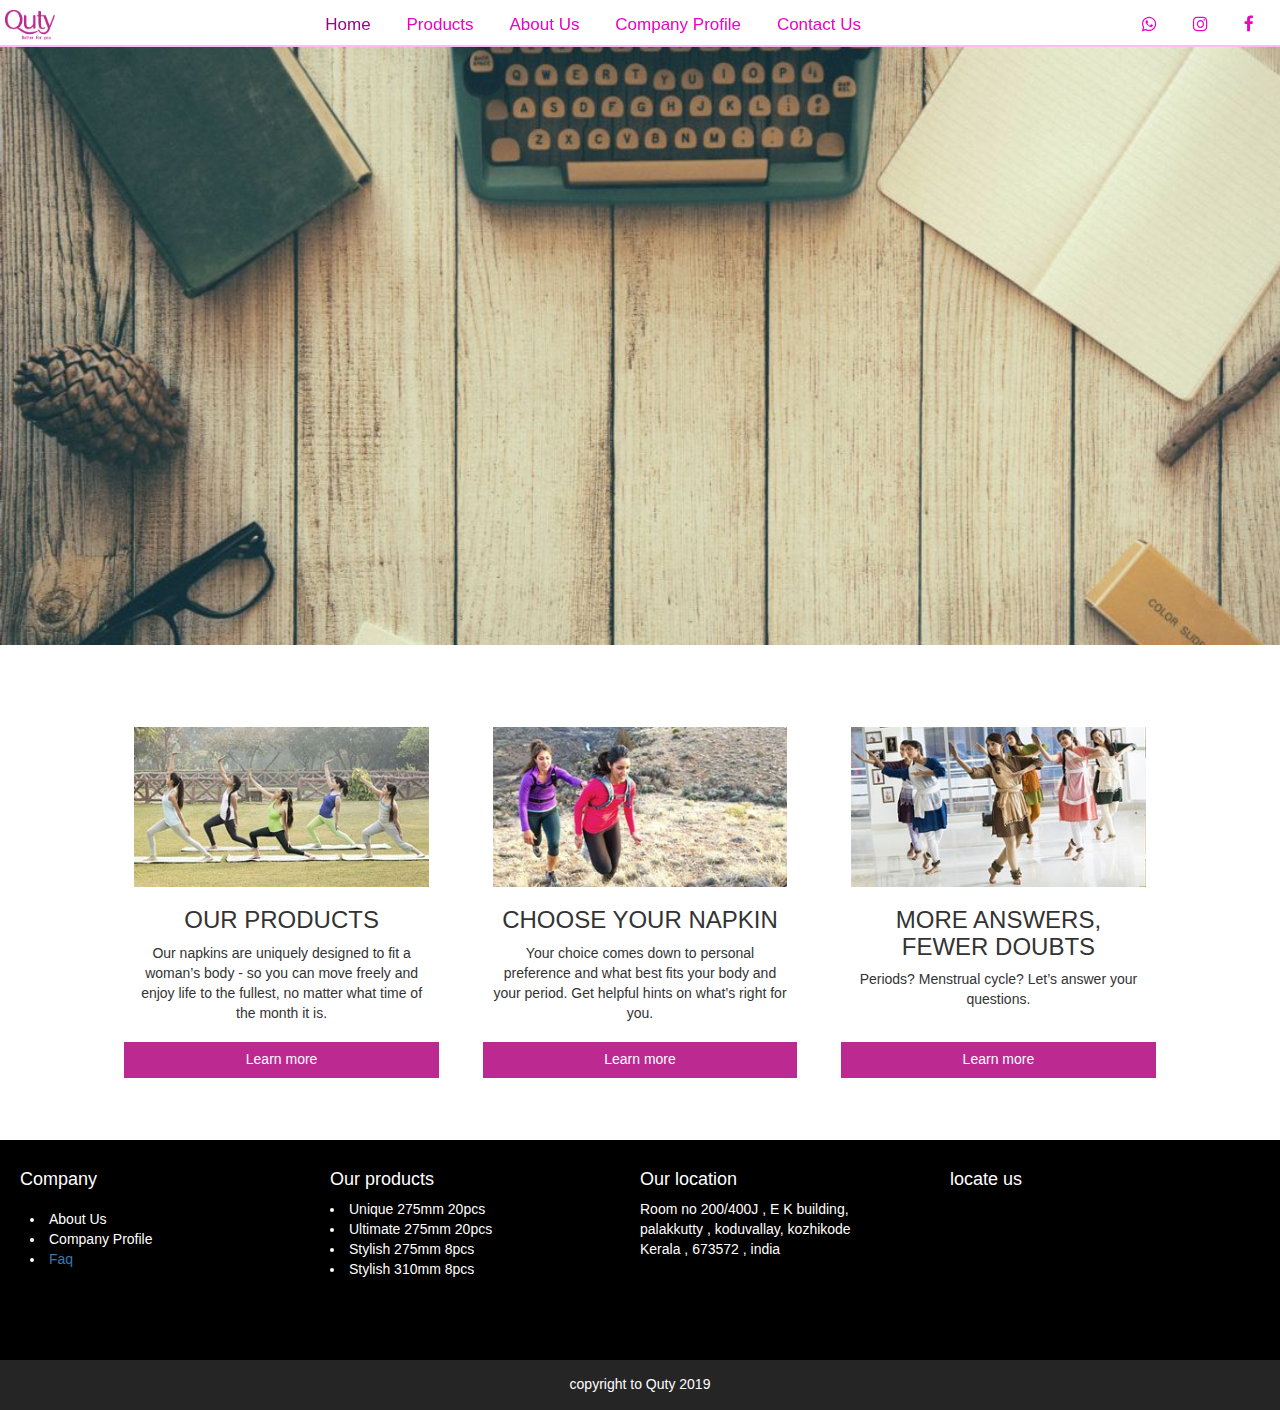
<file: index.html>
<html>
<head title="quty">
        <script src = "https://ajax.googleapis.com/ajax/libs/jquery/3.2.1/jquery.min.js"></script>
    <link rel="stylesheet" href="style.css">
    <link href="animate.css" rel="stylesheet" type="text/css">
    <link rel="stylesheet" href="styleresponsive.css">
    <link rel="stylesheet" href="https://cdnjs.cloudflare.com/ajax/libs/font-awesome/4.7.0/css/font-awesome.min.css">
    <link rel="stylesheet" href="bootstrap.css">
    <script type="text/javascript"  src="main.js"></script>
  
    <script type="text/javascript"  src="jquery.min.js"></script>
    <script type="text/javascript" src="wow.js"></script>


<script>

$(window).on('load', function () {
     $("#coverScreen").hide();
     });

   

</script>
</head>
<body>
    	<div id="coverScreen"  class="LockOn">
            </div>






<div class="topnav" id="myTopnav">
        <a href="#home" class="nlogo"><img src="qutylogo.jpg" width="50px" height="30px"></a>
        
    <a href="#home" class="active">Home</a>
    <a href="product.html">Products</a>
    <a href="aboutus.html">About Us</a>
    <a href="companyprofile.html">Company Profile</a>
    <a href="quty/Contactus.html">Contact Us</a>
    <a href="javascript:void(0);" class="icon" onclick="myFunction()">
      <i class="fa fa-bars"></i>
    </a>
    <div class="socialpro">
        <a href="#" ><i class="fa fa-whatsapp"> </i></a> 
      <a href="#" ><i class="fa fa-instagram " >  </i></a>
      <a href="#" ><i class="fa fa-facebook " >  </i></a>
      
      
  </div> 


  </div>

  <div class="slider" id="main-slider"><!-- outermost container element -->
  <div class="slider-wrapper"><!-- innermost wrapper element -->
    <!-- <button class="sliderbutton">KNOW MORE</button> -->
		<img src="img3.jpg" alt="First" class="slide" /><!-- slides -->
		<img src="img2.jpg" alt="Second" class="slide" />
		<img src="img4.jpg" alt="Third" class="slide" />
	</div>
</div>	



<div class="homebody">
    
  <div class="box-cont wow fadeInLeft delay-04s">
      <div class="box-in">
<img src="imgbox1.jpg" width="100%">


<h3>OUR PRODUCTS</h3>
Our napkins are uniquely designed to fit a woman’s body - so you can move freely and enjoy life to the fullest, no matter what time of the month it is.
      </div>
<div class="box-more">Learn more</div>
  </div>
     
         
  <div class="box-cont wow fadeInLeft delay-04s">
    <div class="box-in">
    <img src="imgbox2.jpg" width="100%">
    
    
    <h3>CHOOSE YOUR NAPKIN</h3>
    Your choice comes down to personal preference and what best fits your body and your period. Get helpful hints on what’s right for you.
  </div>
    <div class="box-more">Learn more</div>
      </div>
         
  <div class="box-cont wow fadeInLeft delay-04s">
      <div class="box-in">
    <img src="imgbox.jpg" width="100%">
    
    
    <h3>MORE ANSWERS, FEWER DOUBTS</h3>
    Periods? Menstrual cycle? Let’s answer your questions.
      </div>
    <div class="box-more">Learn more</div>
      </div>
     



</div>



<div class="footer">

<div class="footer-attr">
<div class="footer-attr1">
<h4>Company</h4>
<div class="ft-list">

<li>About Us</li>
<li>Company Profile</li>
<li><a href="faq.html">Faq</a></li>


</div>
 
</div>
<div class="footer-attr2">
  <h4>Our products</h4>
<li>Unique 275mm 20pcs</li>
<li>Ultimate 275mm 20pcs</li>
<li>Stylish 275mm 8pcs</li>
<li>Stylish 310mm 8pcs</li>

</div>
<div class="footer-attr3">
   <h4> Our location<br></h4>

    Room no 200/400J , E K building, <br> 
palakkutty , koduvallay, kozhikode <br>
Kerala , 673572 , india
</div>



<div class="footer-attr4">
<h4>locate us</h4>


<div class="mapouter"><div class="gmap_canvas"><iframe width="300" height="150" id="gmap_canvas" src="https://maps.google.com/maps?q=koduvally&t=&z=13&ie=UTF8&iwloc=&output=embed" frameborder="0" scrolling="no" marginheight="0" marginwidth="0"></iframe></div>
<style>.mapouter{position:relative;text-align:right;height:100px;width:300px;}.gmap_canvas {overflow:hidden;background:none!important;width:90%;}</style></div>


</div>




</div>



</div>
<div class="footer-credits">
    copyright to Quty 2019
   </div>


</body>

</html>
</file>
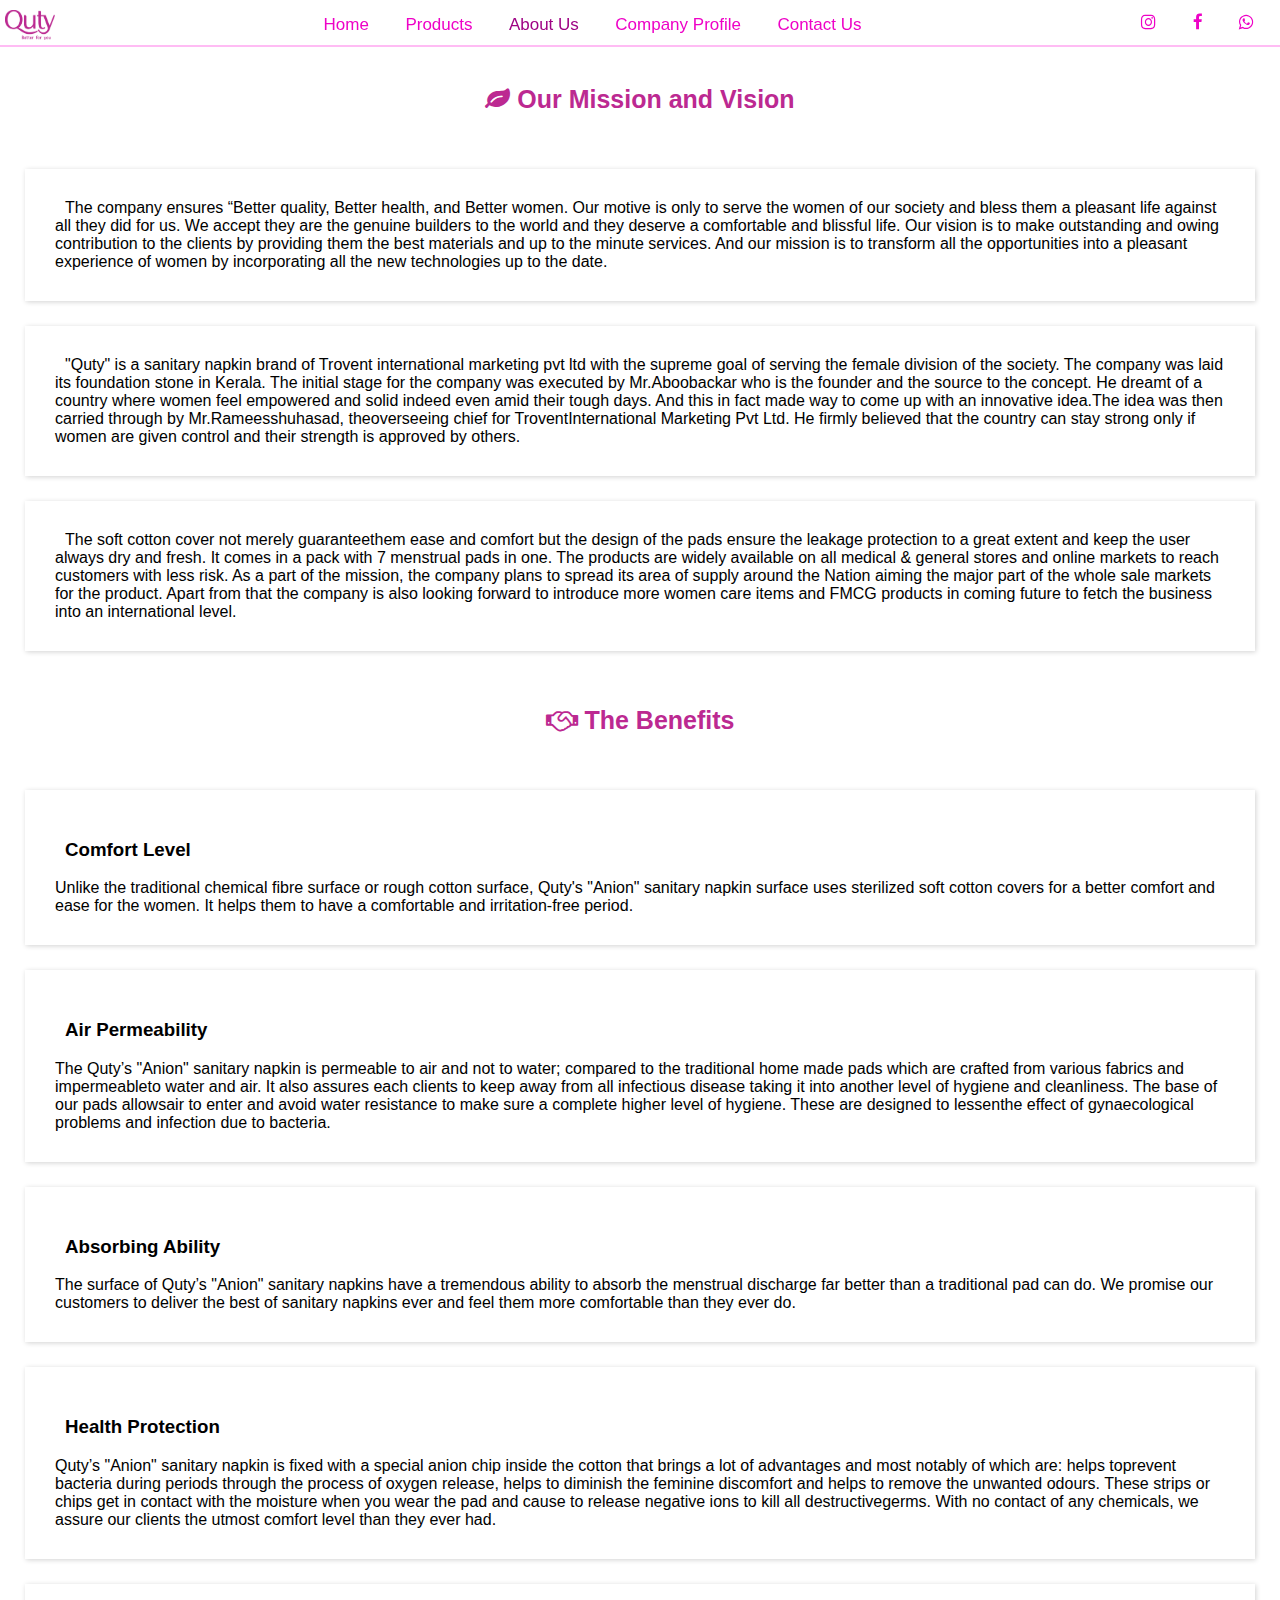
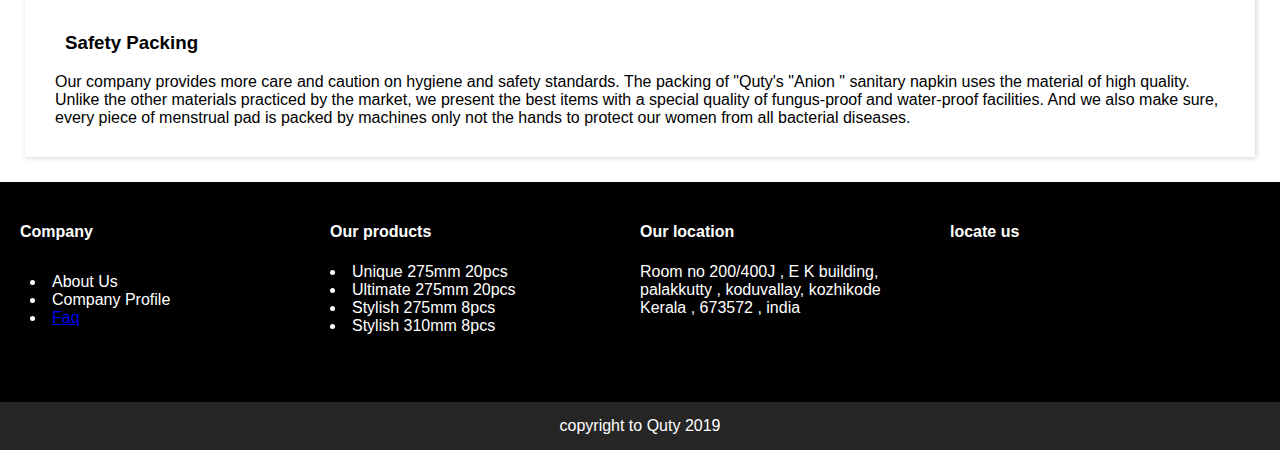
<file: aboutus.html>
<html>
<head title="quty">
        <script src = "https://ajax.googleapis.com/ajax/libs/jquery/3.2.1/jquery.min.js"></script>
    <link rel="stylesheet" href="style.css">
    <link rel="stylesheet" href="styleresponsive.css">
    <link rel="stylesheet" href="https://cdnjs.cloudflare.com/ajax/libs/font-awesome/4.7.0/css/font-awesome.min.css">
    
    <script src="main.js"></script>
  
    <script src="jquery.min.js"></script>

<script>

$(window).on('load', function () {
     $("#coverScreen").hide();
     });

  

</script>
</head>
<body>
    	<div id="coverScreen"  class="LockOn">
            </div>






<div class="topnav" id="myTopnav">
        <a href="#home" class="nlogo"><img src="qutylogo.jpg" width="50px" height="30px"></a>
        
    <a href="index.html" >Home</a>
    <a href="product.html" >Products</a>
    <a href="aboutus.html" class="active">About Us</a>
    <a href="companyprofile.html">Company Profile</a>
    <a href="contactus.html">Contact Us</a>
    <a href="javascript:void(0);" class="icon" onclick="myFunction()">
      <i class="fa fa-bars"></i>
    </a>
    <div class="socialpro">
        <a href="#" ><i class="fa fa-instagram " >  </i></a>
        <a href="#" ><i class="fa fa-facebook " >  </i></a>
        <a href="#" ><i class="fa fa-whatsapp "> </i></a>  
    </div> 
    

  </div>


<div class="aboutusbody">


 <div class="avm"> <i class="fa fa-leaf" aria-hidden="true"></i> Our Mission and Vision</div>

<div class="ab1">
 The company ensures “Better quality, Better health, and Better women. Our motive is only to serve the women of our society and bless them a pleasant life against all they did for us. We accept they are the genuine builders to the world and they deserve a comfortable and blissful life. Our vision is to make outstanding and owing contribution to the clients by providing them the best materials and up to the minute services. And our mission is to transform all the opportunities into a pleasant experience of women by incorporating all the new technologies up to the date. 

</div>




<div class="ab1">
  "Quty" is a sanitary napkin brand of Trovent international marketing pvt ltd with the supreme goal of serving the female division of the society. The company was laid its foundation stone in Kerala. The initial stage for the company was executed by Mr.Aboobackar who is the founder and the source to the concept. He dreamt of a country where women feel empowered and solid indeed even amid their tough days.  And this in fact made way to come up with an innovative idea.The idea was then carried through by Mr.Rameesshuhasad, theoverseeing chief for TroventInternational Marketing Pvt Ltd. He firmly believed that the country can stay strong only if women are given control and their strength is approved by others.  
 </div>
 


 <div class="ab1">
  The soft cotton cover not merely guaranteethem ease and comfort but the design of the pads ensure the leakage protection to a great extent and keep the user always dry and fresh. It comes in a pack with 7 menstrual pads in one. The products are widely available on all medical & general stores and online markets to reach customers with less risk. 
  As a part of the mission, the company plans to spread its area of supply around the Nation aiming the major part of the whole sale markets for the product. Apart from that the company is also looking forward to introduce more women care items and FMCG products in coming future to fetch the business into an international level.
   </div>
 


<div class="avm"><i class="fa fa-handshake-o" aria-hidden="true"></i> The Benefits</div>

<div class="ab1">
 
  <h3>Comfort Level</h3>
  Unlike the traditional chemical fibre surface or rough cotton surface, Quty's "Anion" sanitary napkin surface uses sterilized soft cotton covers for a better comfort and ease for the women. It helps them to have a comfortable and irritation-free period.
  
</div>




<div class="ab1">
 
  <h3> Air Permeability</h3>
 
The Quty’s "Anion" sanitary napkin is permeable to air and not to water; compared to the traditional home made pads which are crafted from various fabrics and impermeableto water and air. It also assures each clients to keep away from all infectious disease taking it into another level of hygiene and cleanliness.  
The base of our pads allowsair to enter and avoid water resistance to make sure a complete higher level of hygiene. These are designed to lessenthe effect of gynaecological problems and infection due to bacteria. 

</div>




<div class="ab1">
 
  <h3> Absorbing Ability</h3>
 
The surface of Quty’s "Anion" sanitary napkins have a tremendous ability to absorb the menstrual discharge far better than a traditional pad can do. We promise our customers to deliver the best of sanitary napkins ever and feel them more comfortable than they ever do. 

</div>


<div class="ab1">
 
  <h3> Health Protection</h3>
 

  
  Quty’s "Anion" sanitary napkin is fixed with a special anion chip inside the cotton that brings a lot of advantages and most notably of which are: helps toprevent bacteria during periods through the process of oxygen release, helps to diminish the feminine discomfort and helps to remove the unwanted odours. 
  These strips or chips get in contact with the moisture when you wear the pad and cause to release negative ions to kill all destructivegerms. With no contact of any chemicals, we assure our clients the utmost comfort level than they ever had.  
  
  
</div>



<div class="ab1">
 
  <h3> Safety Packing</h3>
 

  
  
Our company provides more care and caution on hygiene and safety standards. The packing of "Quty's "Anion " sanitary napkin uses the material of high quality. Unlike the other materials practiced by the market, we present the best items with a special quality of fungus-proof and water-proof facilities. And we also make sure, every piece of menstrual pad is packed by machines only not the hands to protect our women from all bacterial diseases. 

  
</div>















</div>

<div class="footer">

    <div class="footer-attr">
    <div class="footer-attr1">
    <h4>Company</h4>
    <div class="ft-list">
    
    <li>About Us</li>
    <li>Company Profile</li>
    <li><a href="faq.html">Faq</a></li>
    
    
    </div>
     
    </div>
    <div class="footer-attr2">
      <h4>Our products</h4>
    <li>Unique 275mm 20pcs</li>
    <li>Ultimate 275mm 20pcs</li>
    <li>Stylish 275mm 8pcs</li>
    <li>Stylish 310mm 8pcs</li>
    
    </div>
    <div class="footer-attr3">
       <h4> Our location<br></h4>
    
        Room no 200/400J , E K building, <br> 
    palakkutty , koduvallay, kozhikode <br>
    Kerala , 673572 , india
    </div>
    
    
    
    <div class="footer-attr4">
    <h4>locate us</h4>
    
    
    <div class="mapouter"><div class="gmap_canvas"><iframe width="300" height="150" id="gmap_canvas" src="https://maps.google.com/maps?q=koduvally&t=&z=13&ie=UTF8&iwloc=&output=embed" frameborder="0" scrolling="no" marginheight="0" marginwidth="0"></iframe></div>
    <style>.mapouter{position:relative;text-align:right;height:100px;width:300px;}.gmap_canvas {overflow:hidden;background:none!important;width:90%;}</style></div>
    
    
    </div>
    
    
    
    
    </div>
    
    
    
    </div>
    <div class="footer-credits">
        copyright to Quty 2019
       </div>
    
    

</body>

</html>
</file>
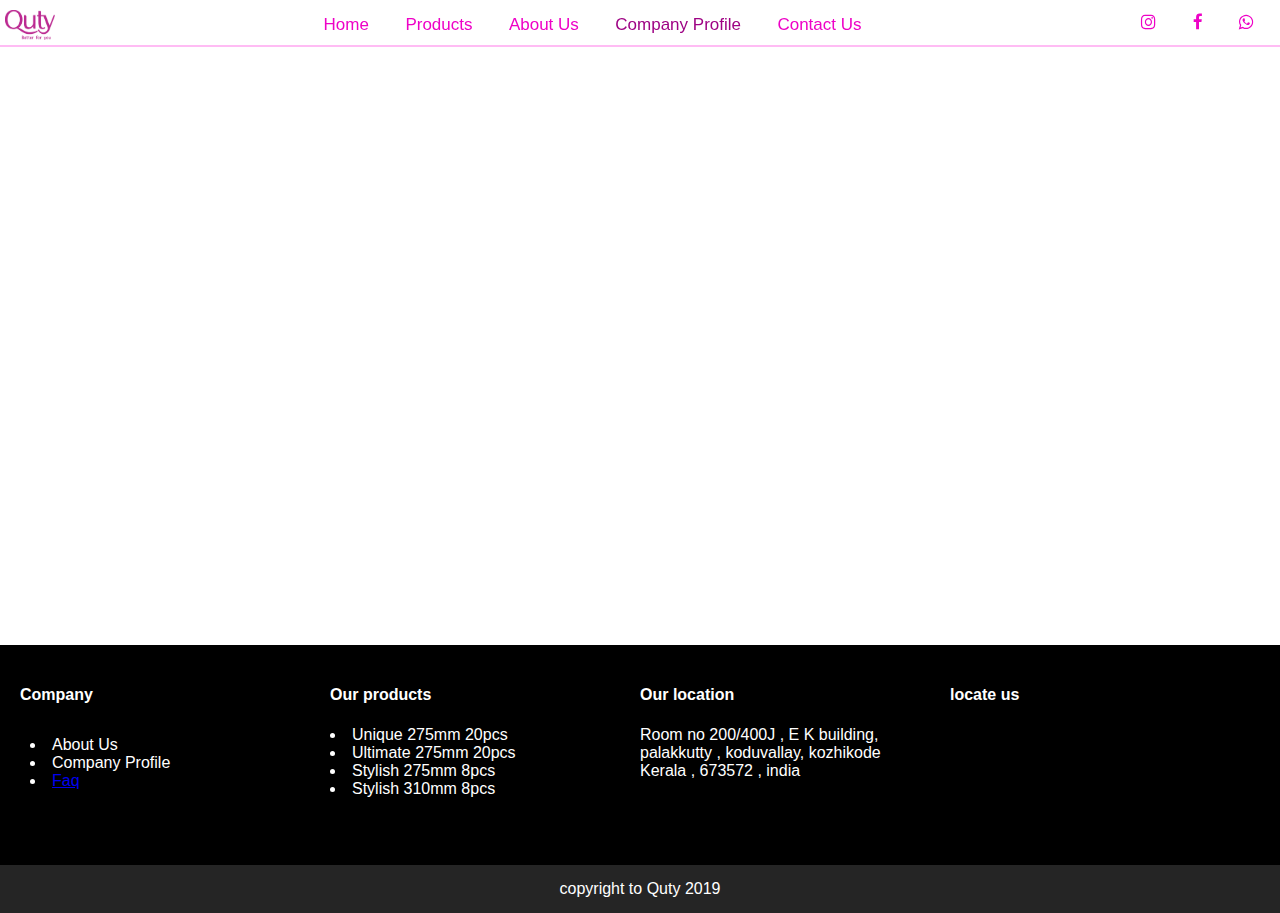
<file: companyprofile.html>
<html>
<head title="quty">
        <script src = "https://ajax.googleapis.com/ajax/libs/jquery/3.2.1/jquery.min.js"></script>
    <link rel="stylesheet" href="style.css">
    <link rel="stylesheet" href="styleresponsive.css">
    <link rel="stylesheet" href="https://cdnjs.cloudflare.com/ajax/libs/font-awesome/4.7.0/css/font-awesome.min.css">
    
    <script src="main.js"></script>
  
    <script src="jquery.min.js"></script>

<script>

$(window).on('load', function () {
     $("#coverScreen").hide();
     });

  

</script>
</head>
<body>
    	<div id="coverScreen"  class="LockOn">
            </div>






<div class="topnav" id="myTopnav">
        <a href="#home" class="nlogo"><img src="qutylogo.jpg" width="50px" height="30px"></a>
        
    <a href="index.html" >Home</a>
    <a href="product.html" >Products</a>
    <a href="aboutus.html">About Us</a>
    <a href="companyprofile.html" class="active">Company Profile</a>
    <a href="contactus.html">Contact Us</a>
    <a href="javascript:void(0);" class="icon" onclick="myFunction()">
      <i class="fa fa-bars"></i>
    </a>

    <div class="socialpro">
        <a href="#" ><i class="fa fa-instagram " >  </i></a>
        <a href="#" ><i class="fa fa-facebook " >  </i></a>
        <a href="#" ><i class="fa fa-whatsapp "> </i></a>  
    </div> 


  </div>

 


<div class="fade1">
    
     
      
     



</div>

<div class="footer">

    <div class="footer-attr">
    <div class="footer-attr1">
    <h4>Company</h4>
    <div class="ft-list">
    
    <li>About Us</li>
    <li>Company Profile</li>
    <li><a href="faq.html">Faq</a></li>
    
    
    </div>
     
    </div>
    <div class="footer-attr2">
      <h4>Our products</h4>
    <li>Unique 275mm 20pcs</li>
    <li>Ultimate 275mm 20pcs</li>
    <li>Stylish 275mm 8pcs</li>
    <li>Stylish 310mm 8pcs</li>
    
    </div>
    <div class="footer-attr3">
       <h4> Our location<br></h4>
    
        Room no 200/400J , E K building, <br> 
    palakkutty , koduvallay, kozhikode <br>
    Kerala , 673572 , india
    </div>
    
    
    
    <div class="footer-attr4">
    <h4>locate us</h4>
    
    
    <div class="mapouter"><div class="gmap_canvas"><iframe width="300" height="130" id="gmap_canvas" src="https://maps.google.com/maps?q=koduvally&t=&z=13&ie=UTF8&iwloc=&output=embed" frameborder="0" scrolling="no" marginheight="0" marginwidth="0"></iframe></div>
    <style>.mapouter{position:relative;text-align:right;height:120px;width:300px;}.gmap_canvas {overflow:hidden;background:none!important;width:90%;}</style></div>
    
    
    </div>
    
    
    
    
    </div>
    
    
    
    </div>
    <div class="footer-credits">
        copyright to Quty 2019
       </div>
    
    
</body>

</html>
</file>
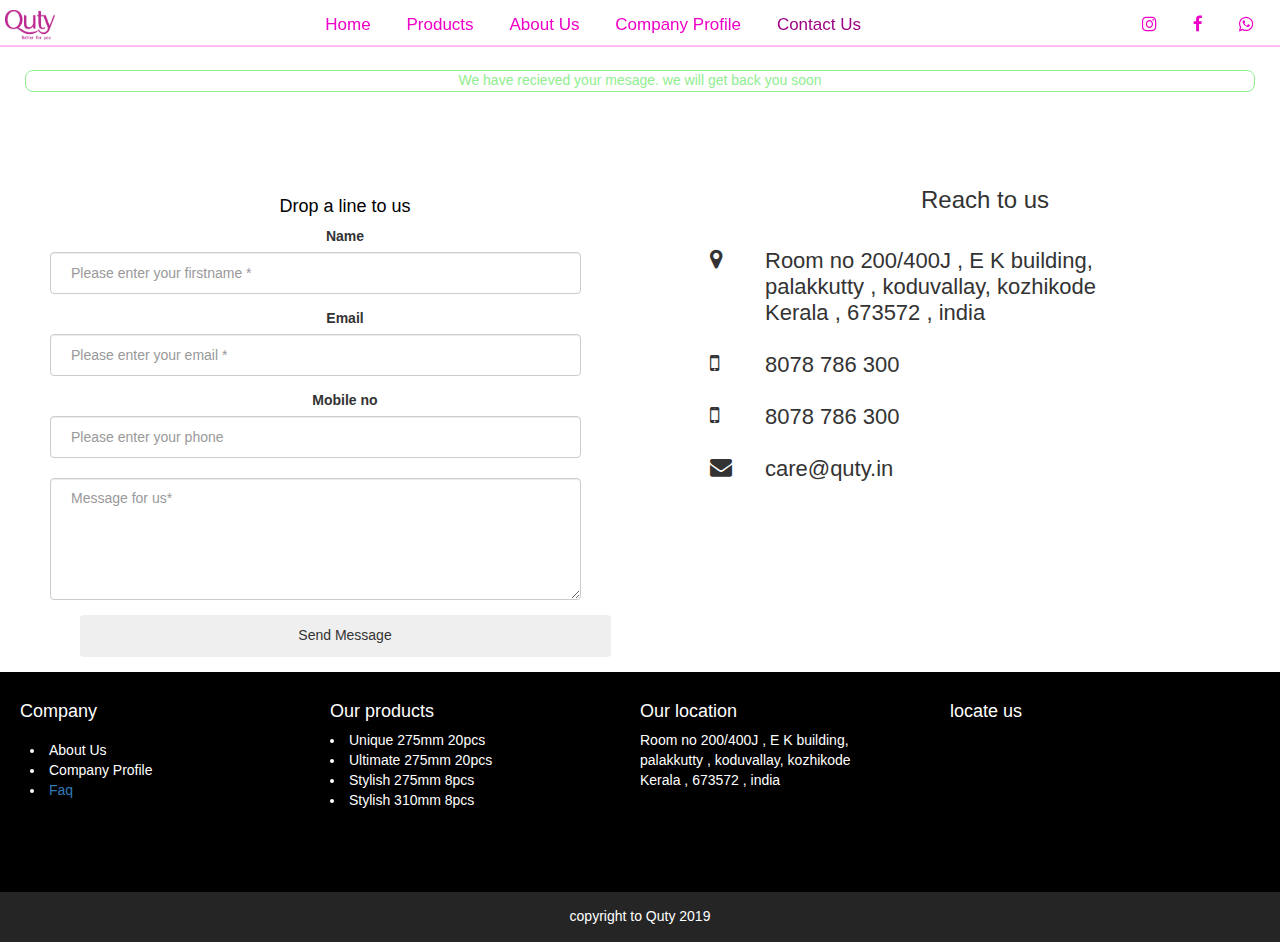
<file: contactsx.html>
<html>
<head title="quty">
        <script src = "https://ajax.googleapis.com/ajax/libs/jquery/3.2.1/jquery.min.js"></script>
    <link rel="stylesheet" href="style.css">
    <link rel="stylesheet" href="bootstrap.css">
    <link rel="stylesheet" href="styleresponsive.css">
    <link rel="stylesheet" href="https://cdnjs.cloudflare.com/ajax/libs/font-awesome/4.7.0/css/font-awesome.min.css">
    
    <script src="main.js"></script>
  
    <script src="jquery.min.js"></script>

<script>

$(window).on('load', function () {
     $("#coverScreen").hide();
     });

  

</script>
</head>
<body>
    	<div id="coverScreen"  class="LockOn">
            </div>






<div class="topnav" id="myTopnav">
        <a href="#home" class="nlogo"><img src="qutylogo.jpg" width="50px" height="30px"></a>
        
    <a href="index.html" >Home</a>
    <a href="product.html" >Products</a>
    <a href="aboutus.html" >About Us</a>
    <a href="companyprofile.html">Company Profile</a>
    <a href="contactus.html" class="active">Contact Us</a>
    <a href="javascript:void(0);" class="icon" onclick="myFunction()">
      <i class="fa fa-bars"></i>
    </a>
    <div class="socialpro">
        <a href="#" ><i class="fa fa-instagram " >  </i></a>
        <a href="#" ><i class="fa fa-facebook " >  </i></a>
        <a href="#" ><i class="fa fa-whatsapp "> </i></a>  
    </div> 
    

  </div>



<div class="fade1">
    
 <div class="successmsg">

We have recieved your mesage. we will get back you soon

 </div>
      
 <div class="out">

  <div class="in">
          <div class="row1" >
                  <div class="acol-md-6">
                    <script type="text/javascript">var submitted=false;</script>
                    <iframe name="hidden_iframe" id="hidden_iframe" style="display:none;" 
                    onload="if(submitted) {alert('submitted');}"></iframe>
                      
                    <form  action="https://docs.google.com/forms/d/e/1FAIpQLScS_GX0oUTTAbFXxkJ4DYUP1w6_7AhSklA0USp_i1bHO8Hk9A/formResponse" metdod="POST" id="ss-form" target="hidden_iframe" and onsubmit="submitted=true;" autocomplete="on"><ol role="list" class="ss-question-list" style="padding-left: 0;">
              <h4 style="color:black;text-align:center;">Drop a line to us</h4>
                      <div class="form-group">
                        <label for="name">Name</label>
                        <input type="text" id="form_name" name="entry.2050897266"  class="form-control" placeholder="Please enter your firstname *" required="required" data-error="Firstname is required.">
                         </div>
                      <div class="form-group">
                        <label for="name">Email</label>
                        <input id="form_email" type="email"  class="form-control" placeholder="Please enter your email *" required="required" data-error="Valid email is required." name="entry.2068896087" >
                         </div>
                        <div class="form-group">
                          <label for="name">Mobile no</label>
                          <input id="form_phone" type="tel"  class="form-control" placeholder="Please enter your phone" name="entry.1981906566" >
                         </div>
                      <div class="form-group">
                        <label for="message"></label>
                        <textarea id="form_message" class="form-control" placeholder="Message for us*" rows="5" required="required" data-error="Please,leave us a message."   name="entry.1264426255" ></textarea>
                      </div>
                      <div class="form-group" >
                        <input type="submit" class="btn btn btn-special" value="Send Message">
                      </div>
                    </form>
                  </div>
              </div>

  </div>


<div class="in2">





      <h3>Reach to us</h3>
      <table >
<tbody>

<tr><td class="a" ><i class="fa fa-map-marker" aria-hidden="true"></i></td><td class="a">Room no 200/400J , E K building, <br>
         palakkutty , koduvallay, kozhikode <br>
         Kerala , 673572 , india</td></tr>
<tr><td class="a"><i class="fa fa-mobile" aria-hidden="true"></td><td class="a">8078 786 300</td></tr>
<tr><td class="a"><i class="fa fa-mobile" aria-hidden="true"></td><td class="a">8078 786 300</td></tr>
<tr><td class="a"><i class="fa fa-envelope" aria-hidden="true"></td><td class="a">care@quty.in</td></tr>

</tbody></table>
  </div>

</div>
<div class="footer">

    <div class="footer-attr">
    <div class="footer-attr1">
    <h4>Company</h4>
    <div class="ft-list">
    
    <li>About Us</li>
    <li>Company Profile</li>
    <li><a href="faq.html">Faq</a></li>
    
    
    </div>
     
    </div>
    <div class="footer-attr2">
      <h4>Our products</h4>
    <li>Unique 275mm 20pcs</li>
    <li>Ultimate 275mm 20pcs</li>
    <li>Stylish 275mm 8pcs</li>
    <li>Stylish 310mm 8pcs</li>
    
    </div>
    <div class="footer-attr3">
       <h4> Our location<br></h4>
    
        Room no 200/400J , E K building, <br> 
    palakkutty , koduvallay, kozhikode <br>
    Kerala , 673572 , india
    </div>
    
    
    
    <div class="footer-attr4">
    <h4>locate us</h4>
    
    
    <div class="mapouter"><div class="gmap_canvas"><iframe width="300" height="150" id="gmap_canvas" src="https://maps.google.com/maps?q=koduvally&t=&z=13&ie=UTF8&iwloc=&output=embed" frameborder="0" scrolling="no" marginheight="0" marginwidth="0"></iframe></div>
    <style>.mapouter{position:relative;text-align:right;height:100px;width:300px;}.gmap_canvas {overflow:hidden;background:none!important;width:90%;}</style></div>
    
    
    </div>
    
    
    
    
    </div>
    
    
    
    </div>
    <div class="footer-credits">
        copyright to Quty 2019
       </div>
    
    
</body>

</html>
</file>
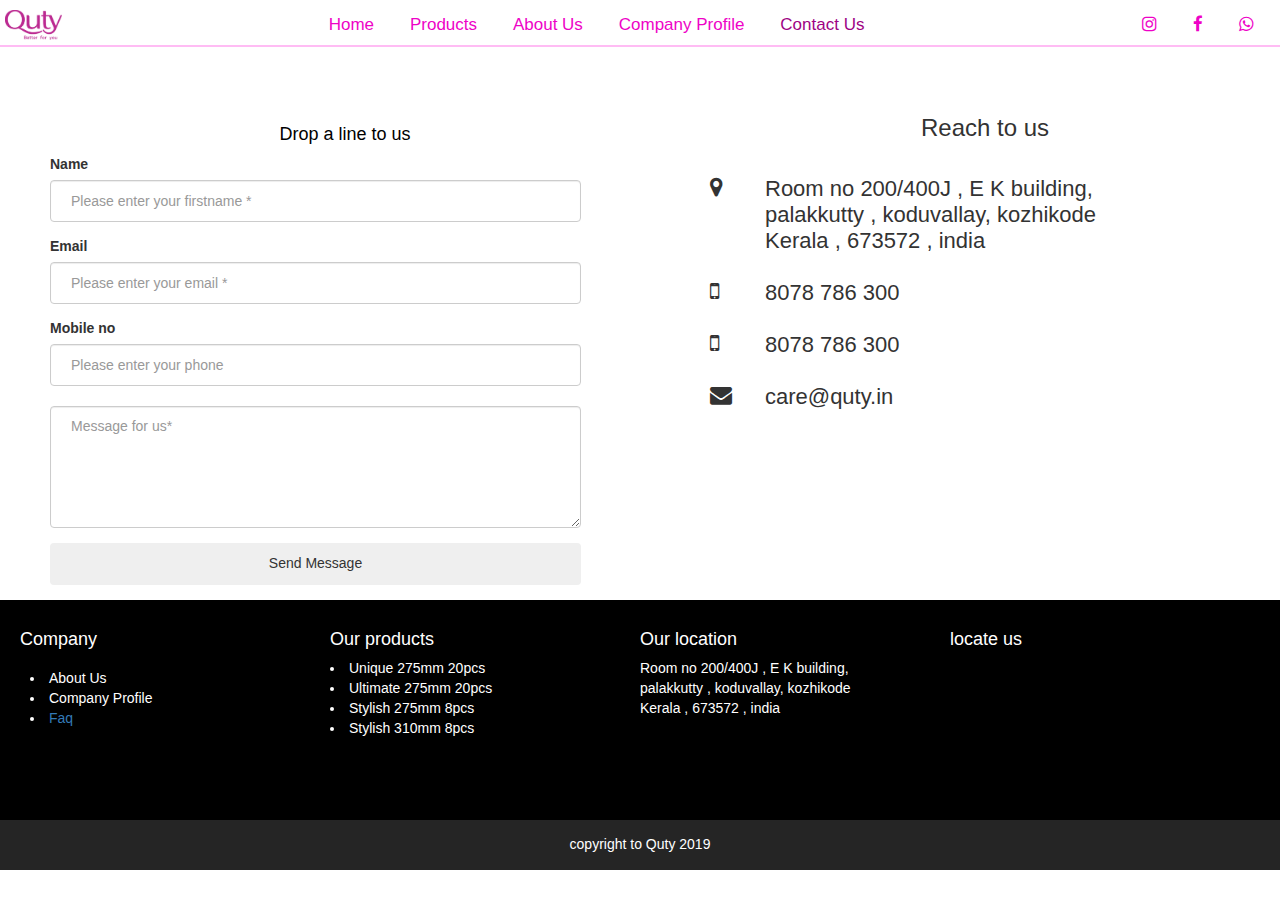
<file: Contactus.html>
<html>
<head title="quty">
        <script src = "https://ajax.googleapis.com/ajax/libs/jquery/3.2.1/jquery.min.js"></script>
    <link rel="stylesheet" href="style.css">
    <link rel="stylesheet" href="bootstrap.css">
    <link rel="stylesheet" href="styleresponsive.css">
    <link rel="stylesheet" href="https://cdnjs.cloudflare.com/ajax/libs/font-awesome/4.7.0/css/font-awesome.min.css">
    
    <script src="main.js"></script>
  
    <script src="jquery.min.js"></script>

<script>

$(window).on('load', function () {
     $("#coverScreen").hide();
     });

  

</script>
</head>
<body>
    	<div id="coverScreen"  class="LockOn">
            </div>






<div class="topnav" id="myTopnav">
        <a href="#home" class="nlogo"><img src="qutylogo.jpg" widtd="50px" height="30px"></a>
        
        <a href="index.html" >Home</a>
        <a href="product.html" >Products</a>
        <a href="aboutus.html">About Us</a>
        <a href="companyprofile.html" >Company Profile</a>
        <a href="Contactus.html." class="active">Contact Us</a>
        <a href="javascript:void(0);" class="icon" onclick="myFunction()">
          <i class="fa fa-bars"></i>
        </a>
    <div class="socialpro">
        <a href="#" ><i class="fa fa-instagram " >  </i></a>
        <a href="#" ><i class="fa fa-facebook " >  </i></a>
        <a href="#" ><i class="fa fa-whatsapp "> </i></a>  
    </div> 
    

  </div>

  <div class="out">

    <div class="in">
            <div class="row1" >
                    <div class="acol-md-6">
                      <script type="text/javascript">var submitted=false;</script>
                      <iframe name="hidden_iframe" id="hidden_iframe" style="display:none;" 
                      onload="if(submitted) {alert('submitted');}"></iframe>
                        
                      <form  action="https://docs.google.com/forms/d/e/1FAIpQLScS_GX0oUTTAbFXxkJ4DYUP1w6_7AhSklA0USp_i1bHO8Hk9A/formResponse" metdod="POST" id="ss-form" target="hidden_iframe" and onsubmit="submitted=true;" autocomplete="on"><ol role="list" class="ss-question-list" style="padding-left: 0;">
                <h4 style="color:black;text-align:center;">Drop a line to us</h4>
                        <div class="form-group">
                          <label for="name">Name</label>
                          <input type="text" id="form_name" name="entry.2050897266"  class="form-control" placeholder="Please enter your firstname *" required="required" data-error="Firstname is required.">
                           </div>
                        <div class="form-group">
                          <label for="name">Email</label>
                          <input id="form_email" type="email"  class="form-control" placeholder="Please enter your email *" required="required" data-error="Valid email is required." name="entry.2068896087" >
                           </div>
                          <div class="form-group">
                            <label for="name">Mobile no</label>
                            <input id="form_phone" type="tel"  class="form-control" placeholder="Please enter your phone" name="entry.1981906566" >
                           </div>
                        <div class="form-group">
                          <label for="message"></label>
                          <textarea id="form_message" class="form-control" placeholder="Message for us*" rows="5" required="required" data-error="Please,leave us a message."   name="entry.1264426255" ></textarea>
                        </div>
                        <div class="form-group" >
                          <input type="submit" class="btn btn btn-special" value="Send Message">
                        </div>
                      </form>
                    </div>
                </div>
  
    </div>
  
  
  <div class="in2">
  




        <h3>Reach to us</h3>
        <table >
<tbody>

<tr><td class="a" ><i class="fa fa-map-marker" aria-hidden="true"></i></td><td class="a">Room no 200/400J , E K building, <br>
           palakkutty , koduvallay, kozhikode <br>
           Kerala , 673572 , india</td></tr>
<tr><td class="a"><i class="fa fa-mobile" aria-hidden="true"></td><td class="a">8078 786 300</td></tr>
<tr><td class="a"><i class="fa fa-mobile" aria-hidden="true"></td><td class="a">8078 786 300</td></tr>
  <tr><td class="a"><i class="fa fa-envelope" aria-hidden="true"></td><td class="a">care@quty.in</td></tr>

</tbody></table>
    </div>
  
  </div>


  
  <div class="footer">

      <div class="footer-attr">
      <div class="footer-attr1">
      <h4>Company</h4>
      <div class="ft-list">
      
      <li>About Us</li>
      <li>Company Profile</li>
      <li><a href="faq.html">Faq</a></li>
      
      
      </div>
       
      </div>
      <div class="footer-attr2">
        <h4>Our products</h4>
      <li>Unique 275mm 20pcs</li>
      <li>Ultimate 275mm 20pcs</li>
      <li>Stylish 275mm 8pcs</li>
      <li>Stylish 310mm 8pcs</li>
      
      </div>
      <div class="footer-attr3">
         <h4> Our location<br></h4>
      
          Room no 200/400J , E K building, <br> 
      palakkutty , koduvallay, kozhikode <br>
      Kerala , 673572 , india
      </div>
      
      
      
      <div class="footer-attr4">
      <h4>locate us</h4>
      
      
      <div class="mapouter"><div class="gmap_canvas"><iframe width="300" height="150" id="gmap_canvas" src="https://maps.google.com/maps?q=koduvally&t=&z=13&ie=UTF8&iwloc=&output=embed" frameborder="0" scrolling="no" marginheight="0" marginwidth="0"></iframe></div>
      <style>.mapouter{position:relative;text-align:right;height:100px;width:300px;}.gmap_canvas {overflow:hidden;background:none!important;width:90%;}</style></div>
      
      
      </div>
      
      
      
      
      </div>
      
      
      
      </div>
      <div class="footer-credits">
          copyright to Quty 2019
         </div>
      
      

</body>

</html>
</file>
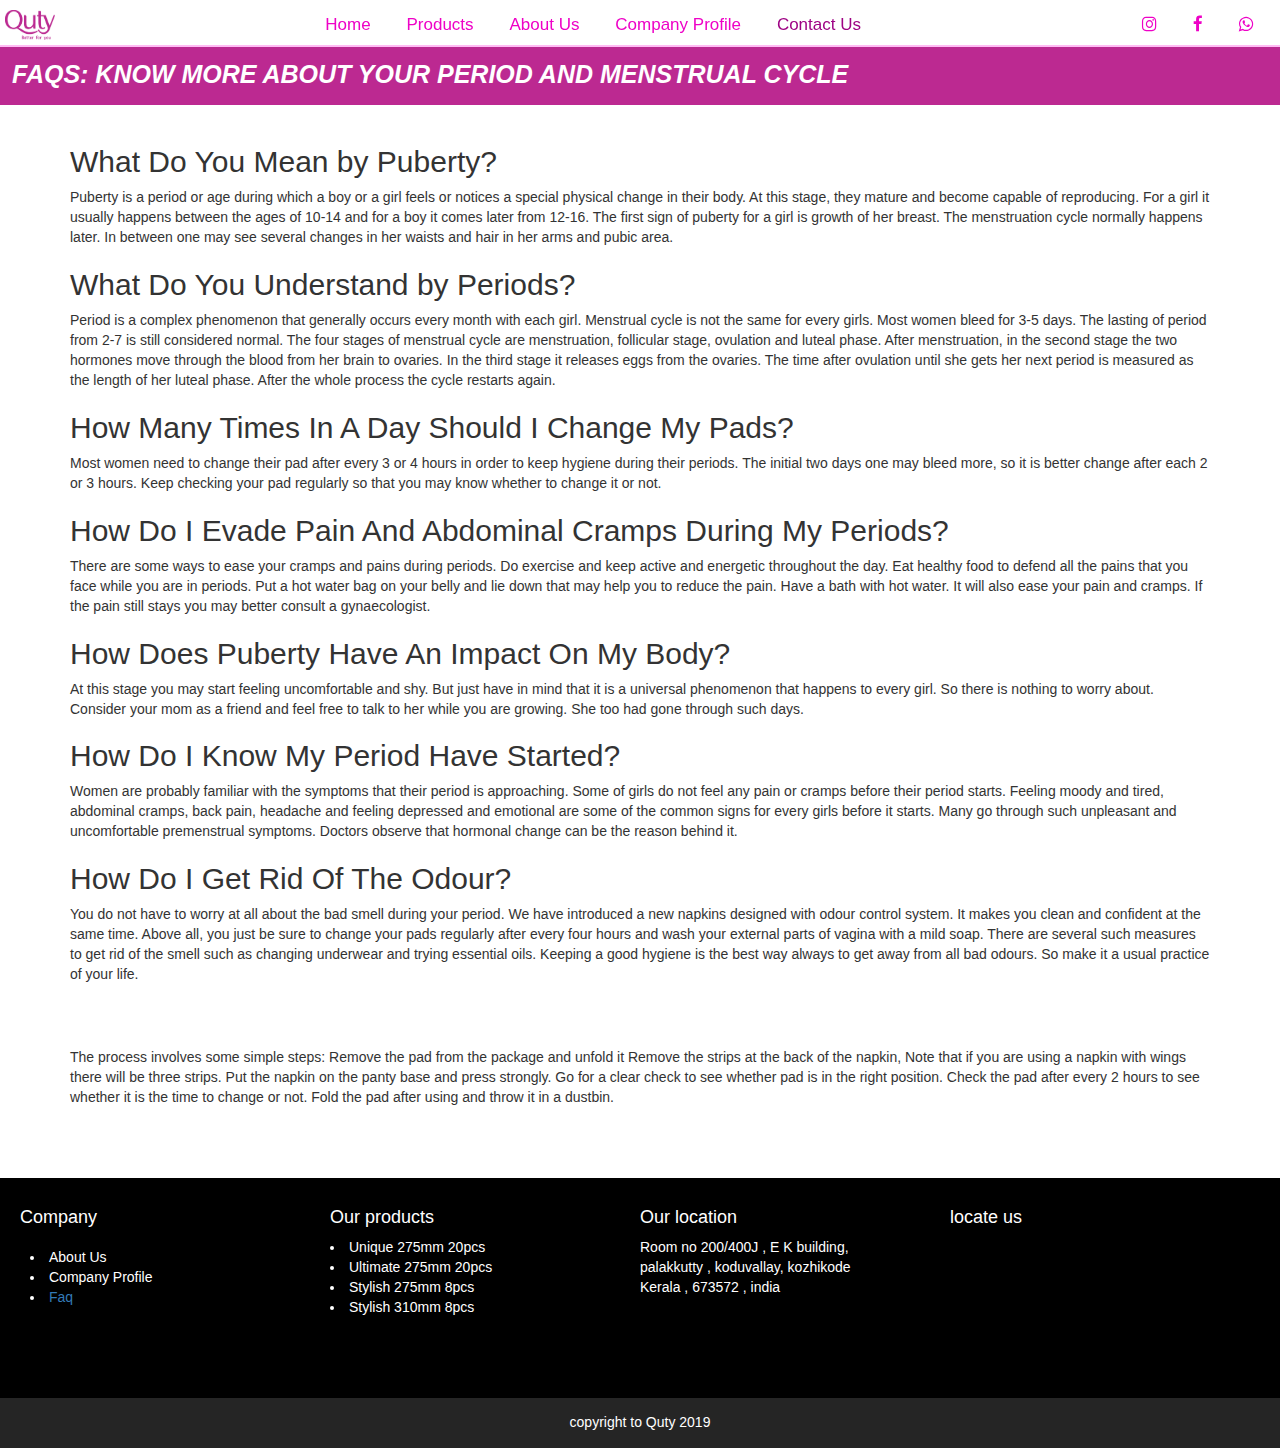
<file: faq.html>
<html>
<head title="quty">
  <script src = "https://ajax.googleapis.com/ajax/libs/jquery/3.2.1/jquery.min.js"></script>
  <link rel="stylesheet" href="style.css">
  <link href="animate.css" rel="stylesheet" type="text/css">
  <link rel="stylesheet" href="styleresponsive.css">
  <link rel="stylesheet" href="https://cdnjs.cloudflare.com/ajax/libs/font-awesome/4.7.0/css/font-awesome.min.css">
  <link rel="stylesheet" href="bootstrap.css">
  <script type="text/javascript"  src="main.js"></script>

  <script type="text/javascript"  src="jquery.min.js"></script>
  <script type="text/javascript" src="wow.js"></script>



<script>

$(window).on('load', function () {
     $("#coverScreen").hide();
     });

  

</script>
</head>
<body>
    	<div id="coverScreen"  class="LockOn">
            </div>






<div class="topnav" id="myTopnav">
        <a href="#home" class="nlogo"><img src="qutylogo.jpg" width="50px" height="30px"></a>
        
    <a href="index.html" >Home</a>
    <a href="product.html" >Products</a>
    <a href="aboutus.html" >About Us</a>
    <a href="companyprofile.html">Company Profile</a>
    <a href="contactus.html" class="active">Contact Us</a>
    <a href="javascript:void(0);" class="icon" onclick="myFunction()">
      <i class="fa fa-bars"></i>
    </a>
    <div class="socialpro">
        <a href="#" ><i class="fa fa-instagram " >  </i></a>
        <a href="#" ><i class="fa fa-facebook " >  </i></a>
        <a href="#" ><i class="fa fa-whatsapp "> </i></a>  
    </div> 
    

  </div>


<div class="faq-head">FAQS: KNOW MORE ABOUT YOUR PERIOD AND MENSTRUAL CYCLE</div>
<div class="Content-faq">
<h2 class="wow fadeInLeft delay-03s">What Do You Mean by Puberty?</h2>
Puberty is a period or age during which a boy or a girl feels or notices a special physical change in their body. At this stage, they mature and become capable of reproducing. For a girl it usually happens between the ages of 10-14 and for a boy it comes later from 12-16. The first sign of puberty for a girl is growth of her breast. The menstruation cycle normally happens later. In between one may see several changes in her waists and hair in her arms and pubic area. 

<h2 class="wow fadeInLeft delay-03s">What Do You Understand by Periods?</h2>
Period is a complex phenomenon that generally occurs every month with each girl. Menstrual cycle is not the same for every girls. Most women bleed for 3-5 days. The lasting of period from 2-7 is still considered normal. The four stages of menstrual cycle are menstruation, follicular stage, ovulation and luteal phase. After menstruation, in the second stage the two hormones move through the blood from her brain to ovaries. In the third stage it releases eggs from the ovaries. The time after ovulation until she gets her next period is measured as the length of her luteal phase. After the whole process the cycle restarts again. 

<h2 class="wow fadeInLeft delay-03s">How Many Times In A Day Should I Change My Pads?</h2>
Most women need to change their pad after every 3 or 4 hours in order to keep hygiene during their periods. The initial two days one may bleed more, so it is better change after each 2 or 3 hours. Keep checking your pad regularly so that you may know whether to change it or not. 

<h2 class="wow fadeInLeft delay-03s">How Do I Evade Pain And Abdominal Cramps During My Periods?</h2>
There are some ways to ease your cramps and pains during periods. Do exercise and keep active and energetic throughout the day. Eat healthy food to defend all the pains that you face while you are in periods. Put a hot water bag on your belly and lie down that may help you to reduce the pain. Have a bath with hot water. It will also ease your pain and cramps. If the pain still stays you may better consult a gynaecologist. 

<h2 class="wow fadeInLeft delay-03s">How Does Puberty Have An Impact On My Body?</h2>
At this stage you may start feeling uncomfortable and shy. But just have in mind that it is a universal phenomenon that happens to every girl. So there is nothing to worry about. Consider your mom as a friend and feel free to talk to her while you are growing. She too had gone through such days.

<h2 class="wow fadeInLeft delay-03s"> How Do I Know My Period Have Started?</h2>
Women are probably familiar with the symptoms that their period is approaching. Some of girls do not feel any pain or cramps before their period starts. Feeling moody and tired, abdominal cramps, back pain, headache and feeling depressed and emotional are some of the common signs for every girls before it starts. Many go through such unpleasant and uncomfortable premenstrual symptoms. Doctors observe that hormonal change can be the reason behind it.

<h2 class="wow fadeInLeft delay-03s">How Do I Get Rid Of The Odour?</h2>
You do not have to worry at all about the bad smell during your period. We have introduced a new napkins designed with odour control system. It makes you clean and confident at the same time. Above all, you just be sure to change your pads regularly after every four hours and wash your external parts of vagina with a mild soap. There are several such measures to get rid of the smell such as changing underwear and trying essential oils. Keeping a good hygiene is the best way always to get away from all bad odours. So make it a usual practice of your life. 

<h2 class="wow fadeInLeft delay-03s">How To Wear A Napkin?</h2>
The process involves some simple steps:
Remove the pad from the package and unfold it 
Remove the strips at the back of the napkin, Note that if you are using a napkin with wings there will be three strips.
Put the napkin on the panty base and press strongly.
Go for a clear check to see whether pad is in the right position.
Check the pad after every 2 hours to see whether it is the time to change or not.
Fold the pad after using and throw it in a dustbin. 

     
      
     



</div>

<div class="footer">

    <div class="footer-attr">
    <div class="footer-attr1">
    <h4>Company</h4>
    <div class="ft-list">
    
    <li>About Us</li>
    <li>Company Profile</li>
    <li><a href="faq.html">Faq</a></li>
    
    
    </div>
     
    </div>
    <div class="footer-attr2">
      <h4>Our products</h4>
    <li>Unique 275mm 20pcs</li>
    <li>Ultimate 275mm 20pcs</li>
    <li>Stylish 275mm 8pcs</li>
    <li>Stylish 310mm 8pcs</li>
    
    </div>
    <div class="footer-attr3">
       <h4> Our location<br></h4>
    
        Room no 200/400J , E K building, <br> 
    palakkutty , koduvallay, kozhikode <br>
    Kerala , 673572 , india
    </div>
    
    
    
    <div class="footer-attr4">
    <h4>locate us</h4>
    
    
    <div class="mapouter"><div class="gmap_canvas"><iframe width="300" height="150" id="gmap_canvas" src="https://maps.google.com/maps?q=koduvally&t=&z=13&ie=UTF8&iwloc=&output=embed" frameborder="0" scrolling="no" marginheight="0" marginwidth="0"></iframe></div>
    <style>.mapouter{position:relative;text-align:right;height:100px;width:300px;}.gmap_canvas {overflow:hidden;background:none!important;width:90%;}</style></div>
    
    
    </div>
    
    
    
    
    </div>
    
    
    
    </div>
    <div class="footer-credits">
        copyright to Quty 2019
       </div>
    
    

</body>

</html>
</file>
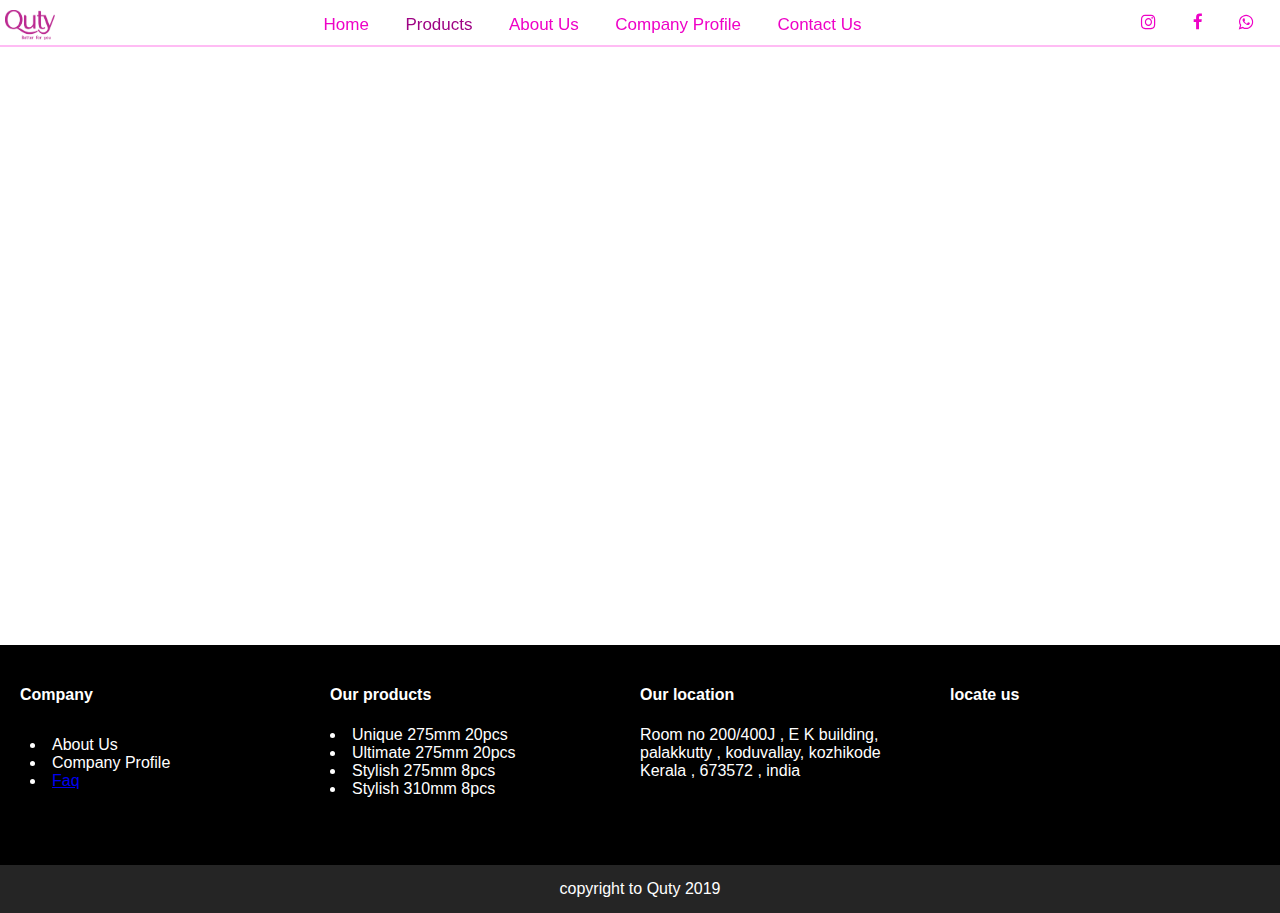
<file: product.html>
<html>
<head title="quty">
        <script src = "https://ajax.googleapis.com/ajax/libs/jquery/3.2.1/jquery.min.js"></script>
    <link rel="stylesheet" href="style.css">
    <link rel="stylesheet" href="styleresponsive.css">
    <link rel="stylesheet" href="https://cdnjs.cloudflare.com/ajax/libs/font-awesome/4.7.0/css/font-awesome.min.css">
    
    <script src="main.js"></script>
  
    <script src="jquery.min.js"></script>

<script>

$(window).on('load', function () {
     $("#coverScreen").hide();
     });

  

</script>
</head>
<body>
    	<div id="coverScreen"  class="LockOn">
            </div>






<div class="topnav" id="myTopnav">
        <a href="#home" class="nlogo"><img src="qutylogo.jpg" width="50px" height="30px"></a>
        
    <a href="index.html" >Home</a>
    <a href="#news" class="active">Products</a>
    <a href="aboutus.html">About Us</a>
    <a href="companyprofile.html">Company Profile</a>
    <a href="contactus.html">Contact Us</a>
    <a href="javascript:void(0);" class="icon" onclick="myFunction()">
      <i class="fa fa-bars"></i>
    </a>

    <div class="socialpro">
        <a href="#" ><i class="fa fa-instagram " >  </i></a>
        <a href="#" ><i class="fa fa-facebook " >  </i></a>
        <a href="#" ><i class="fa fa-whatsapp "> </i></a>  
    </div> 


  </div>

 


<div class="fade1">
    
     
      
     



</div>

<div class="footer">

    <div class="footer-attr">
    <div class="footer-attr1">
    <h4>Company</h4>
    <div class="ft-list">
    
    <li>About Us</li>
    <li>Company Profile</li>
    <li><a href="faq.html">Faq</a></li>
    
    
    </div>
     
    </div>
    <div class="footer-attr2">
      <h4>Our products</h4>
    <li>Unique 275mm 20pcs</li>
    <li>Ultimate 275mm 20pcs</li>
    <li>Stylish 275mm 8pcs</li>
    <li>Stylish 310mm 8pcs</li>
    
    </div>
    <div class="footer-attr3">
       <h4> Our location<br></h4>
    
        Room no 200/400J , E K building, <br> 
    palakkutty , koduvallay, kozhikode <br>
    Kerala , 673572 , india
    </div>
    
    
    
    <div class="footer-attr4">
    <h4>locate us</h4>
    
    
    <div class="mapouter"><div class="gmap_canvas"><iframe width="300" height="150" id="gmap_canvas" src="https://maps.google.com/maps?q=koduvally&t=&z=13&ie=UTF8&iwloc=&output=embed" frameborder="0" scrolling="no" marginheight="0" marginwidth="0"></iframe></div>
    <style>.mapouter{position:relative;text-align:right;height:100px;width:300px;}.gmap_canvas {overflow:hidden;background:none!important;width:90%;}</style></div>
    
    
    </div>
    
    
    
    
    </div>
    
    
    
    </div>
    <div class="footer-credits">
        copyright to Quty 2019
       </div>
    
    

</body>

</html>
</file>
<file: style.css>
@font-face {
  font-family: 'icomoon';
  src: url("../fonts/icomoon/icomoon.eot?srf3rx");
  src: url("../fonts/icomoon/icomoon.eot?srf3rx#iefix") format("embedded-opentype"), url("../fonts/icomoon/icomoon.ttf?srf3rx") format("truetype"), url("../fonts/icomoon/icomoon.woff?srf3rx") format("woff"), url("../fonts/icomoon/icomoon.svg?srf3rx#icomoon") format("svg");
  font-weight: normal;
  font-style: normal;
}
body{
  font-family:Montserrat,sans-serif;
margin: 0px;

}
.head{
    
background-color: rgb(255, 1, 192);
height: 50px;

}


.topnav {
    overflow: hidden;
    background-color:white;
    text-align: center;
    padding-top: 5px;
    
    position: sticky;
    top: 0;
    z-index: 999;
    box-shadow: 1px 1px 0px 1px #ffbcf4;
}
  .socialpro{
    display: inline;
    float: right;
    padding-top: 8px;
    padding-right: 10px;
    

  }
  .topnav a {
    font-family:Montserrat,sans-serif;
    display: inline;
    position: sticky;
    top: 0;
    color: #ee02c7;
    text-align: right;
    padding: 10px 16px;
    text-decoration: none;
    font-size: 17px;
  }
  
  .topnav a:hover {
    background-color: #72025f;
    color: white;
    text-decoration: none;
    
  }
  
  .topnav a.active {
   font-weight: 400;
    color: #9e0384;
   
  }
  .topnav a.active:hover {
    font-weight: 500;
     color:white;
    
   }

  .topnav a.nlogo {
    float: left;
    padding:5px;
    margin-top: 0px;
  }
  .topnav a.nlogo:hover {
    background-color: white;
  }
  
  .topnav .icon {
    display: none;
  }

  
.slider {
	width: 100%;
	
	
}
.sliderbutton{
  position: absolute;
  margin:88px; 
  z-index: 888;
}
.slider-wrapper {
	width: 100%;
	height: 600px;
	position: relative;
}

.slide {
	float: left;
	position: absolute;
	width: 100%;
	height: 100%;
	opacity: 0;
	transition: opacity 3s linear;
}

.slider-wrapper > .slide:first-child {
	opacity: 1;
}




.LockOn {
    display: block;
    visibility: visible;
    position: absolute;
    z-index: 999;
    top: 0px;
    left: 0px;
    width: 105%;
    height: 105%;
    background-color:white;
    vertical-align:bottom;
    padding-top: 20%; 
    filter: alpha(opacity=75); 
    
    font-size:large;
    color:blue;
    font-style:italic;
    font-weight:400;
    background-image: url("loader5.gif");
    background-repeat: no-repeat;
    background-attachment: fixed;
    background-position: center;
}

.head:hover{
 
    -o-transition: 05s;
    transition: 05s;
    font-size: 25px;
    text-align: center;
    padding: 11px;
    color: white;
    background-color: green;
}
.container{
    -webkit-animation-name: fade1;
    -webkit-animation-duration: 3.5s;
    animation-name: fade1;
    animation-duration: 3.5s;
    -webkit-transition: 05s;
    text-align: center;
    display: block;
background-color: white;

display: none;

}



.fade1{
    -webkit-animation-name: fade;
    -webkit-animation-duration: 3.5s;
    animation-name: fade;
    animation-duration: 3.5s;
    -webkit-transition: 05s;
    text-align: center;
    display: block;
    height: 600px;

}


.footer{
background-color: black;
padding: 20px;

}

.footer-attr{
    background-color: black;
display: flex;
width: 100%;
text-align: left;
color: white;
height: 180px;
}
.footer-attr1{
width:25%;

}
.footer-attr2{
    width:25%;
   
 }
  
 .footer-attr3{
    width:25%;
 
}

.footer-attr4{
    width:25%;
  
    
    }
.footer-credits{
background-color: rgb(37, 37, 37);
padding: 15px;
text-align: center;
color: white;
}

.faq-head{

background-color: #bc2991;
padding: 12px;
color: white;
font-size: 25px;
font-style: italic;
font-weight: 900;

}
.Content-faq{
margin: 30px;
padding: 40px;
margin-top: 10px;
padding-top: 10px;

}
.Content-faq h2{
animation-duration: 2s;
transition:all 0.3s ease-in-out;
	-moz-transition:all 0.3s ease-in-out;
	-webkit-transition:all 0.3s ease-in-out;

}
/*Contact us*/
 
  .successmsg{


  border: 1px solid lightgreen;
  border-radius: 8px;
  margin: 25px;
  text-align: center;
  color: lightgreen;
  
}

.out{
  margin:0px;
width: 100%;
display: flex;
padding-top: 40px;
}
.in{
  width: 50%;
  
  margin:0px;
  padding-top: 30px;
  
}

.in2{
  width: 50%;
  margin:0px;
 padding-left: 50px;
 padding-top: 30px;
 line-height: 15px;
 font-size: 19px;
 
}

.row1{
 
  padding-left: 50px;


}
.row1 input{

width: 90%;
  
}
.row1 textarea{

width: 90%;
    
  }
  .in2 h3{
    padding: 0px;
    margin: 0px;
    text-align: center;
    margin-bottom: 22px;
    
          }
.in2 table{
  font-size: 22px;
}
          .in2 table tr{

padding: 20px;


          }
      .in2 table td{
        vertical-align: top;
        padding-left: 20px;
        margin: 20px;
        
      }    

          td.a{

padding: 13px;

          }



       
.avm{

color: #bc2991;
padding: 30px;
text-align: center;
margin-left: auto;
margin-right: auto;
margin-top: 10px;
border-radius: 10px;
display: block;
font-weight: 900;
font-size: 25px;
  
}


.ab1{
margin: 25px;
padding: 30px;
text-indent: 10px;
box-shadow: 1px 1px 5px 0px lightgrey;


}

.homebody{
  display:flex;
  text-align: center;
  margin-top: 50px;
  margin-left: 8%;
  margin-right: 8%;
  margin-bottom: 40px;
  
  }

.box-cont{

animation-duration: 2s;
transition:all 0.3s ease-in-out;
	-moz-transition:all 0.3s ease-in-out;
	-webkit-transition:all 0.3s ease-in-out;
  height: 350px;
width: 30%;
padding: 2px;
border-radius: 15px;
height: fit-content;
margin: 20px;

}

.box-in{
padding: 10px;
height: 320;

}

.box-more{
background-color: #bc2991;
padding: 8px;
color: white;
text-align: center;
margin-top: 5px;
}



.ft-list{

padding: 10px;
text-align: left;

list-style-type: symbols(#bc2991);

}




.delay-02s {
	animation-delay: 0.2s;
	-webkit-animation-delay: 0.2s;
}
.delay-03s {
	animation-delay: 0.3s;
	-webkit-animation-delay: 0.3s;
}
.delay-04s {
	animation-delay: 0.4s;
	-webkit-animation-delay: 0.4s;
}

.delay-05s {
	animation-delay: 0.5s;
	-webkit-animation-delay: 0.5s;
}
.delay-06s {
	animation-delay: 0.6s;
	-webkit-animation-delay: 0.6s;
}

.delay-07s {
	animation-delay: 0.7s;
	-webkit-animation-delay: 0.7s;
}
.delay-08s {
	animation-delay: 0.8s;
	-webkit-animation-delay: 0.8s;
}

.delay-09s {
	animation-delay: 0.9s;
	-webkit-animation-delay: 0.9s;
}
.delay-1s {
	animation-delay: 1s;
	-webkit-animation-delay: 1s;
}
.delay-12s {
	animation-delay: 1.2s;
	-webkit-animation-delay: 1.2s;
}
</file>
<file: styleresponsive.css>
@media only screen and (max-width: 800px) {
  .footer{
    margin-top: 20px;
    padding-top: 20px;

 max-height: 800px;   
  }  
  
  
  .footer-attr{
        display: block;
        width: 100%;
        height: auto;
        text-align: left;
        color: white;
        height: 620px;

        }


    .footer-attr1{
        width:100%;
      
        float: left;
        }
        .footer-attr2{
            width:100%;
           
            float: left;
         }
          
         .footer-attr3{
            width:100%;
          
            float: left;
        }
        
        .footer-attr4{
            width:100%;
            
            float: left;
            
            }


.mob-nav{
background-color: black;
color: white;
padding: 9px;
    display: block;
    -o-transition: 05s;
    transition-delay: 05s;
    transition: 05s;
    }
            .nav{
                display: none;
             }
             .nav ul{
                 width: 100%;
                 text-align: center;
             }
             .nav ul li{
                 display: inline;
                 padding: 10px 5px;
                 text-align: center;
                
             }


             .topnav {
           margin-left: 0%;
             }
            
             .slider-wrapper {
                width: 100%;
                height: 220px;
                position: relative;
            }
            

  }


  
@media screen and (max-width: 800px) {
.topnav .socialpro{
 display: none;


}
    .topnav a:not(:first-child) {display: none;}
    .topnav a.icon {
      float: right;
      display: block;
      
    }
  }
  
  @media screen and (max-width: 800px) {
    .topnav.responsive {position:sticky;
    
    }
    .topnav.responsive .icon {
      position: absolute;
      right: 0;
      top: 0;
      
    }
    .topnav.responsive a {
      float: none;
      display: block;
      text-align: left;
     
    
    z-index: 999;
    }


    .topnav.responsive .socialpro{
      float: none;
      display: inline-table;
      padding: 10px;
     
    }
    
    .topnav.responsive .socialpro a{
      float: none;
      display: inline;
      color: black;
          
    } 

    .Content-faq{
      margin: 10px;
      padding: 20px;
      
      
      }

      .out{
       height: 1000px;
      width: 100%;
      display: block;
      background-color: white;
      }
   
      .in{
        float: left;
     width: 100%;
     margin:0px;
      
      }
      
      .in2{
        float: left;
        width: 100%;
        margin:0px;
       padding-left: 10px;
      padding-top:10px; 
     
      }
      
      .homebody{
        display:block;
        text-align: center;
        margin: 10px;
  
        height: 1700;
        }
      
      .box-cont{
      
      width: 90%;
      float: left;
      padding: 20px;
      height: fit-content;
      margin: 20px;
      
      }
      
      .box-in{

        height: fit-content;

      }
      .box-more{
      background-color: #bc2991;
      padding: 8px;
      text-align: center;
      margin-top: 5px;
      }



  }

  @media screen and (max-width: 700px) {

    .homebody{
      display:block;
      text-align: center;
      margin: 10px;

      height: 1600;
      }


  }
  @media screen and (max-width: 600px) {

    .homebody{
      display:block;
      text-align: center;
      margin: 10px;

      height: 1400;
      }


  }



  @media screen and (max-width: 500px) {

    .homebody{
      display:block;
      text-align: center;
      margin: 10px;

      height: 1300;
      }


  }
</file>
